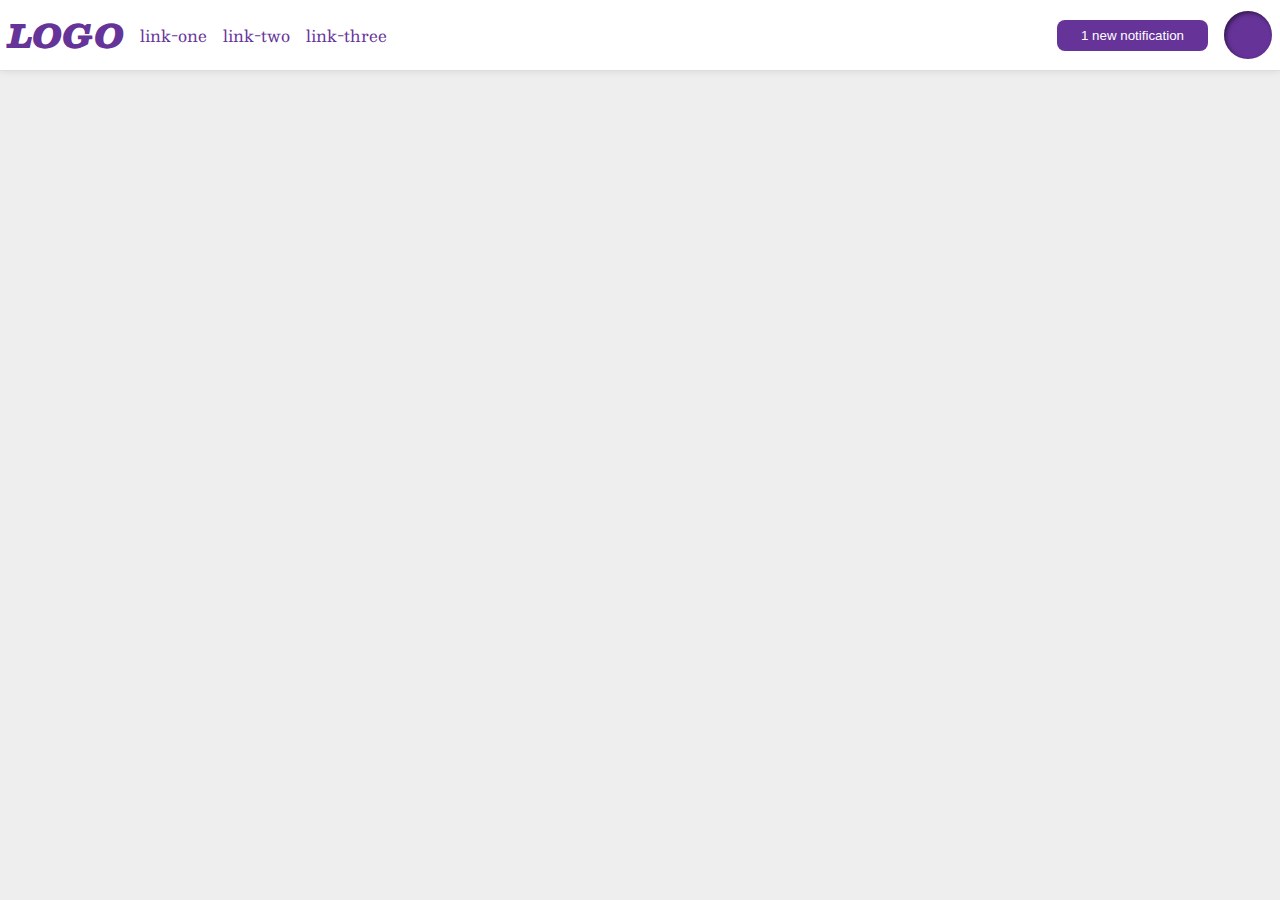
<file: flex/03-flex-header-2/index.html>
<!DOCTYPE html>
<html lang="en">
  <head>
    <meta charset="UTF-8">
    <meta http-equiv="X-UA-Compatible" content="IE=edge">
    <meta name="viewport" content="width=device-width, initial-scale=1.0">
    <title>Flex Header 2</title>
    <link rel="stylesheet" href="style.css">
  </head>
  <body>
    <div class="header">
    <div class="left">
      <div class="logo">
        LOGO
      </div>
      <ul class="links">
        <li><a href="google.com">link-one</a></li>
        <li><a href="google.com">link-two</a></li>
        <li><a href="google.com">link-three</a></li>
      </ul>
      </div>
      <div class="right">
      <button class="notifications">
        1 new notification
      </button>
      <div class="profile-image"></div>
    </div>
    </div>
  </body>
</html>
</file>
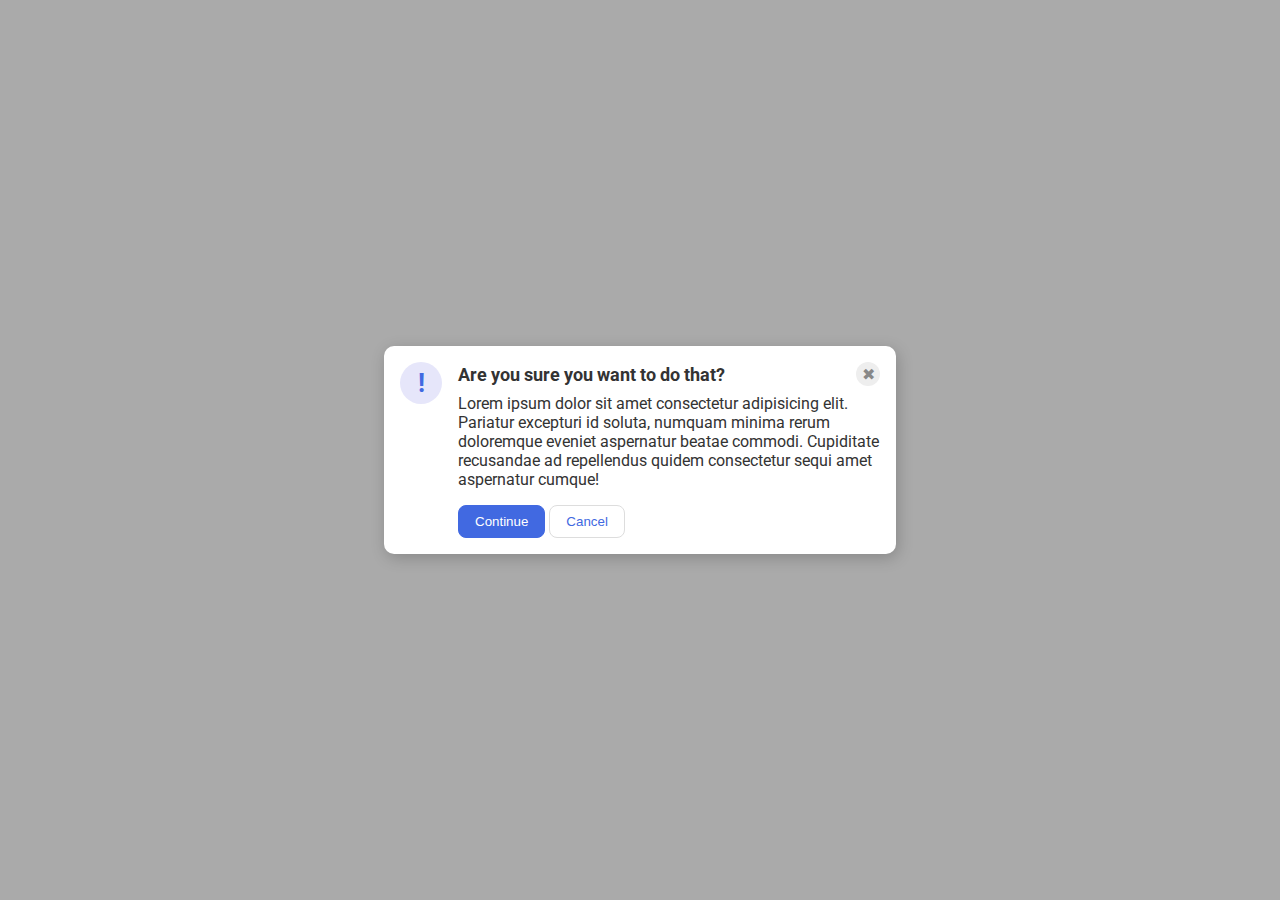
<file: flex/05-flex-modal/index.html>
<!DOCTYPE html>
<html lang="en">
  <head>
    <meta charset="UTF-8">
    <meta http-equiv="X-UA-Compatible" content="IE=edge">
    <meta name="viewport" content="width=device-width, initial-scale=1.0">
    <link rel="stylesheet" href="style.css">
    <title>Modal</title>
  </head>
  <body>
    <div class="modal">
      <div class="icon">!</div>
      <div class="container">
      <div class="header">Are you sure you want to do that?
      <div class="close-button">✖</div></div>
      <div class="text">Lorem ipsum dolor sit amet consectetur adipisicing elit. Pariatur excepturi id soluta, numquam minima rerum doloremque eveniet aspernatur beatae commodi. Cupiditate recusandae ad repellendus quidem consectetur sequi amet aspernatur cumque!</div>
      <button class="continue">Continue</button>
      <button class="cancel">Cancel</button>
    </div>
    </div>
  </body>
</html>
</file>
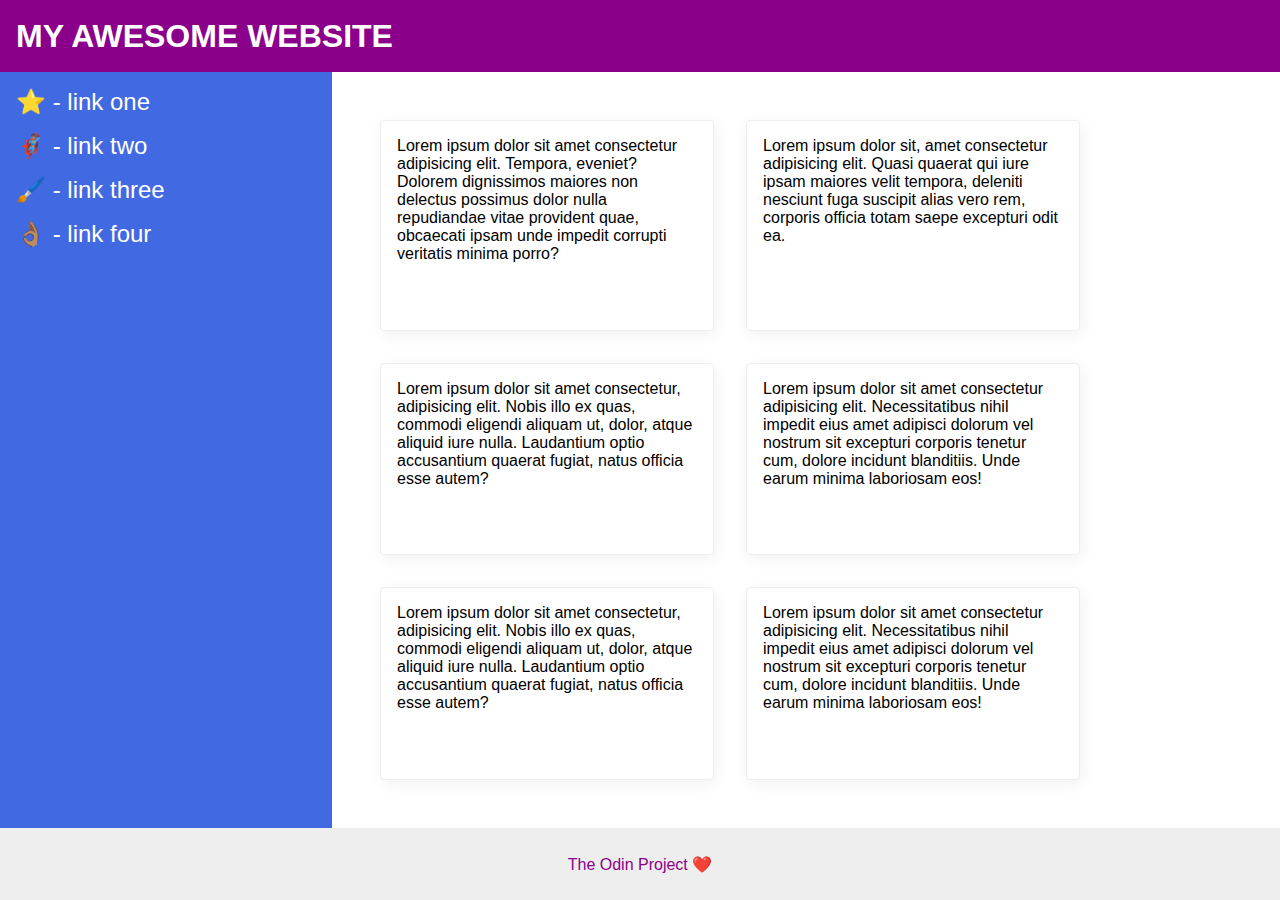
<file: flex/07-flex-layout-2/index.html>
<!DOCTYPE html>
<html lang="en">
  <head>
    <meta charset="UTF-8">
    <meta http-equiv="X-UA-Compatible" content="IE=edge">
    <meta name="viewport" content="width=device-width, initial-scale=1.0">
    <title>The Holy Grail</title>
    <link rel="stylesheet" href="style.css">
  </head>
  <body>
    <div class="header">
      MY AWESOME WEBSITE
    </div>
    <div class="body">
    <div class="sidebar">
      <ul>
        <li><a href="#">⭐ - link one</a></li>
        <li><a href="#">🦸🏽‍♂️ - link two</a></li>
        <li><a href="#">🖌️ - link three</a></li>
        <li><a href="#">👌🏽 - link four</a></li>
      </ul>
    </div>
    <div class="container">
    <div class="card">Lorem ipsum dolor sit amet consectetur adipisicing elit. Tempora, eveniet? Dolorem dignissimos maiores non delectus possimus dolor nulla repudiandae vitae provident quae, obcaecati ipsam unde impedit corrupti veritatis minima porro?</div>
    <div class="card">Lorem ipsum dolor sit, amet consectetur adipisicing elit. Quasi quaerat qui iure ipsam maiores velit tempora, deleniti nesciunt fuga suscipit alias vero rem, corporis officia totam saepe excepturi odit ea.</div>
    <div class="card">Lorem ipsum dolor sit amet consectetur, adipisicing elit. Nobis illo ex quas, commodi eligendi aliquam ut, dolor, atque aliquid iure nulla. Laudantium optio accusantium quaerat fugiat, natus officia esse autem?</div>
    <div class="card">Lorem ipsum dolor sit amet consectetur adipisicing elit. Necessitatibus nihil impedit eius amet adipisci dolorum vel nostrum sit excepturi corporis tenetur cum, dolore incidunt blanditiis. Unde earum minima laboriosam eos!</div>
    <div class="card">Lorem ipsum dolor sit amet consectetur, adipisicing elit. Nobis illo ex quas, commodi eligendi aliquam ut, dolor, atque aliquid iure nulla. Laudantium optio accusantium quaerat fugiat, natus officia esse autem?</div>
    <div class="card">Lorem ipsum dolor sit amet consectetur adipisicing elit. Necessitatibus nihil impedit eius amet adipisci dolorum vel nostrum sit excepturi corporis tenetur cum, dolore incidunt blanditiis. Unde earum minima laboriosam eos!</div>
    </div>
    </div>
    <div class="footer">
      The Odin Project ❤️
    </div>
  </body>
</html>
</file>
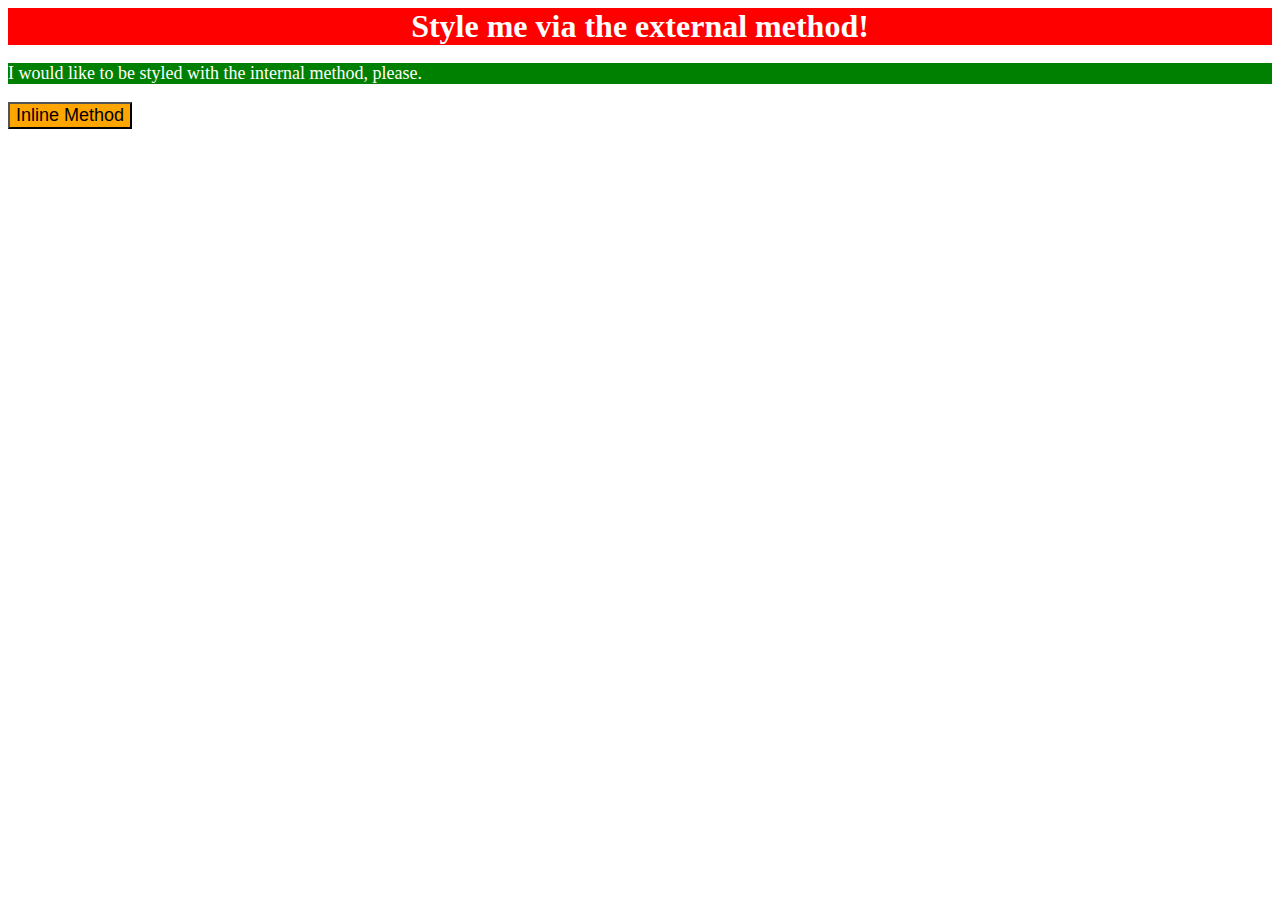
<file: foundations/01-css-methods/index.html>
<!DOCTYPE html>
<html lang="en">
  <head>
    <meta charset="UTF-8">
    <meta http-equiv="X-UA-Compatible" content="IE=edge">
    <meta name="viewport" content="width=device-width, initial-scale=1.0">
    <title>Methods for Adding CSS</title>
    <style>
      p {
        background-color: green;color: white;font-size: 18px;
      }
    </style>
    <link rel="stylesheet" href="style.css">
  </head>
  <body>
    <div>Style me via the external method!</div>
    <p>I would like to be styled with the internal method, please.</p>
    <button style="color: black;background-color: orange;font-size: 18px;">Inline Method</button>
  </body>
</html>
</file>
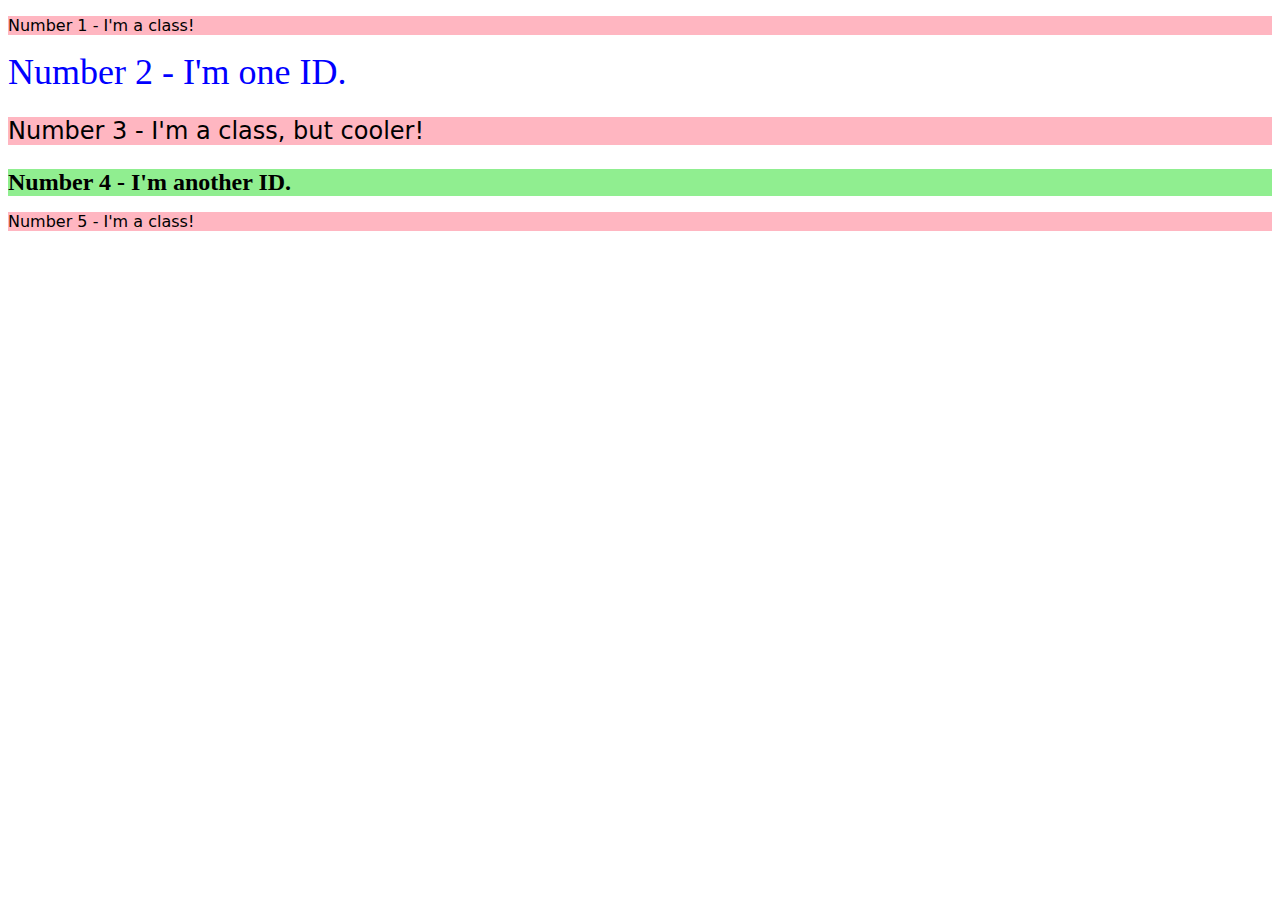
<file: foundations/02-class-id-selectors/index.html>
<!DOCTYPE html>
<html lang="en">
  <head>
    <meta charset="UTF-8">
    <meta http-equiv="X-UA-Compatible" content="IE=edge">
    <meta name="viewport" content="width=device-width, initial-scale=1.0">
    <title>Class and ID Selectors</title>
    <link rel="stylesheet" href="style.css">
  </head>
  <body>
    <p class="odd">Number 1 - I'm a class!</p>
    <div id="two">Number 2 - I'm one ID.</div>
    <p class="odd oddly-cool">Number 3 - I'm a class, but cooler!</p>
    <div id="four">Number 4 - I'm another ID.</div>
    <p class="odd">Number 5 - I'm a class!</p>
  </body>
</html>
</file>
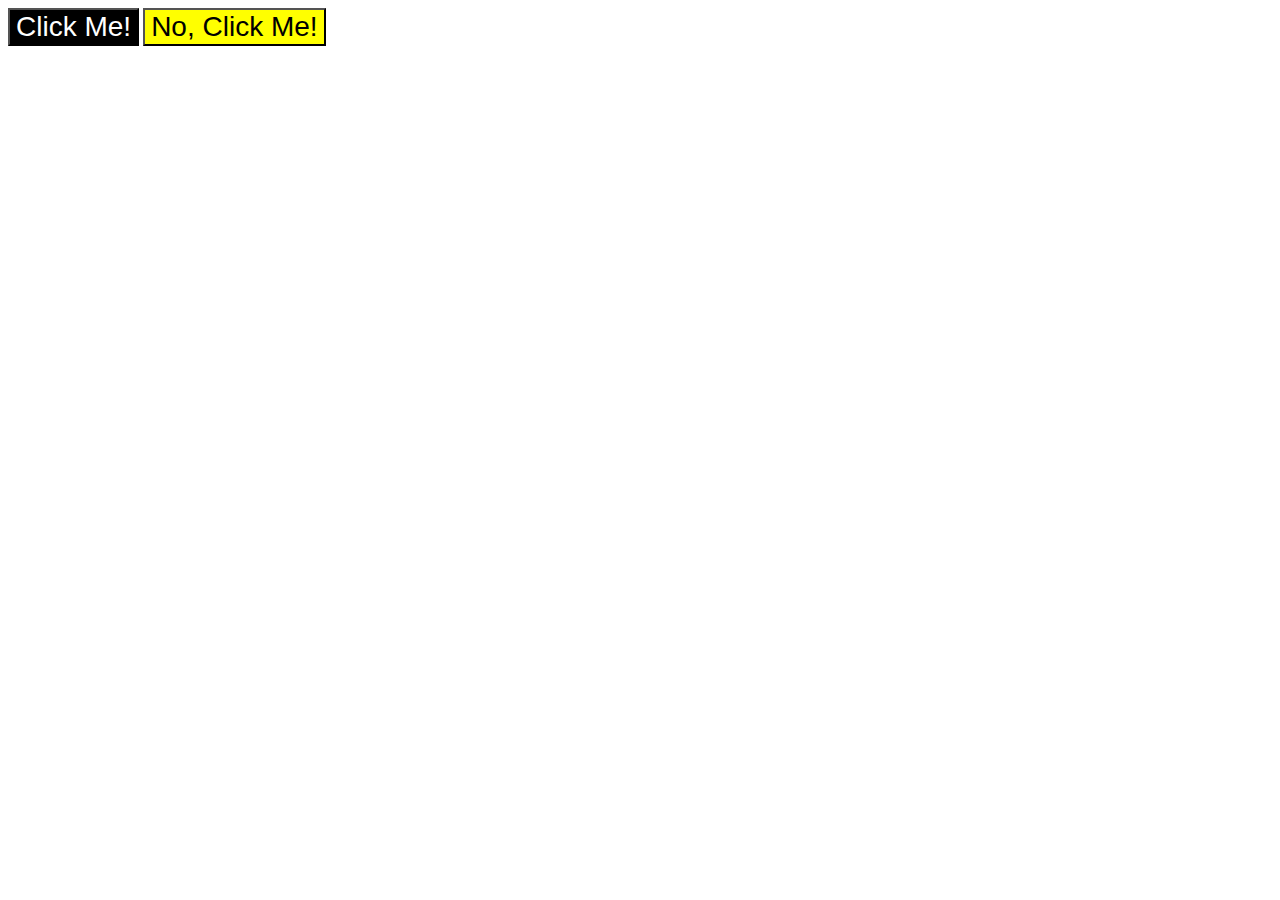
<file: foundations/03-grouping-selectors/index.html>
<!DOCTYPE html>
<html lang="en">
  <head>
    <meta charset="UTF-8">
    <meta http-equiv="X-UA-Compatible" content="IE=edge">
    <meta name="viewport" content="width=device-width, initial-scale=1.0">
    <title>Grouping Selectors</title>
    <link rel="stylesheet" href="style.css">
  </head>
  <body>
    <button id="one">Click Me!</button>
    <button id="two">No, Click Me!</button>
  </body>
</html>
</file>
<file: flex/03-flex-header-2/style.css>
/* this is some magical font-importing.  
you'll learn about it later. */
@import url('https://fonts.googleapis.com/css2?family=Besley:ital,wght@0,400;1,900&display=swap');

body {
  margin: 0;
  background: #eee;
  font-family: Besley, serif;
}

.header {
  background: white;
  border-bottom: 1px solid #ddd;
  box-shadow: 0 0 8px rgba(0,0,0,.1);
  display: flex;
  justify-content: space-between;
  padding: 8px;
}

.profile-image {
  background: rebeccapurple;
  box-shadow: inset 2px 2px 4px rgba(0,0,0,.5);
  border-radius: 50%;
  width: 48px;
  height:  48px;
}

.logo {
  color: rebeccapurple;
  font-size: 32px;
  font-weight: 900;
  font-style: italic;
}

button {
  border: none;
  border-radius: 8px;
  background: rebeccapurple;
  color: white;
  padding: 8px 24px;
}

a {
  /* this removes the line under our links */
  text-decoration: none;
  color: rebeccapurple;
}

ul {
  list-style-type: none;
  display: flex;
  margin: 0px;
  padding: 0px;
  gap: 16px;
}

.left,.right
{
  display: flex;
  align-items: center;
  gap: 16px;
}
</file>
<file: flex/05-flex-modal/style.css>
@import url('https://fonts.googleapis.com/css2?family=Roboto:wght@400;700&display=swap');

html, body {
  height: 100%;
}

body {
  font-family: Roboto, sans-serif;
  margin: 0;
  background: #aaa;
  color: #333;
  /* I'll give you this one for free lol */
  display: flex;
  align-items: center;
  justify-content: center;
}

.modal {
  background: white;
  width: 480px;
  border-radius: 10px;
  box-shadow: 2px 4px 16px rgba(0,0,0,.2);
  display: flex;
  padding: 16px;
  gap: 16px;
}

.icon {
  color: royalblue;
  font-size: 26px;
  font-weight: 700;
  background: lavender;
  width: 42px;
  height: 42px;
  border-radius: 50%;
  display: flex;
  align-items: center;
  justify-content: center;
  flex-shrink: 0;
}

.close-button {
  background: #eee;
  border-radius: 50%;
  color: #888;
  font-weight: 400;
  font-size: 16px;
  height: 24px;
  width: 24px;
  display: flex;
  align-items: center;
  justify-content: center;
}

button {
  padding: 8px 16px;
  border-radius: 8px;
}

button.continue {
  background: royalblue;
  border: 1px solid royalblue;
  color: white;
}

button.cancel {
  background: white;
  border: 1px solid #ddd;
  color: royalblue;
}

.header
{
  display: flex;
  align-items: center;
  font-size: 18px;
  font-weight: bold;
  margin-bottom: 8px;
  justify-content: space-between;
}

.text
{
  margin-bottom: 16px;
}
</file>
<file: flex/07-flex-layout-2/style.css>
body {
  font-family: -apple-system, BlinkMacSystemFont, 'Segoe UI', Roboto, Oxygen, Ubuntu, Cantarell, 'Open Sans', 'Helvetica Neue', sans-serif;
  margin: 0;
  min-height: 100vh;
  display: flex;
  flex-direction: column;
}

.header {
  height: 72px;
  background: darkmagenta;
  color: white;
  display: flex;
  align-items: center;
  padding: 0 16px;
  font-size: 32px;
  font-weight: 900;
}

.body
{
  flex: 1;
  display: flex;
}

.footer {
  height: 72px;
  background: #eee;
  color: darkmagenta;
  text-align: center;
  display: flex;
  justify-content: center;
  align-items: center;
}

.sidebar {
  width: 300px;
  background: royalblue;
  flex-shrink: 0;
  padding: 16px;
}

ul {
  list-style-type: none;
  margin: 0;
  padding: 0;
}

li {
  margin-bottom: 16px;
}

a {
  text-decoration: none;
  color: white;
  font-size: 24px;
}

.container
{
  padding: 32px;
  display:flex;
  flex-wrap: wrap;
}

.card {
  border: 1px solid #eee;
  box-shadow: 2px 4px 16px rgba(0,0,0,.06);
  border-radius: 4px;
  padding: 16px;
  margin: 16px;
  width: 300px;
}

.footer {
  display: flex;
  align-items: center;
  justify-content: center;
}
</file>
<file: foundations/01-css-methods/style.css>
div {
    background-color: red;
    color: white;
    font-size: 32px;
    text-align: center;
    font-weight: bold;
}
</file>
<file: foundations/02-class-id-selectors/style.css>
.odd
{
    background-color: lightpink;
    font-family: 'Verdana','DejaVu Sans',sans-serif;
}

.oddly-cool
{
    font-size: 24px;
}

#two
{
    color: blue;
    font-size: 36px;
}

#four
{
    background-color: lightgreen;
    font-size: 24px;
    font-weight: bold;
}
</file>
<file: foundations/03-grouping-selectors/style.css>
#one, #two
{
    font-size: 28px;
    font-family: 'Helvetica','Times New Roman',sans-serif;
}

#one
{
    background-color: black;
    color: white;   
}

#two
{
    background-color: yellow;
}
</file>
